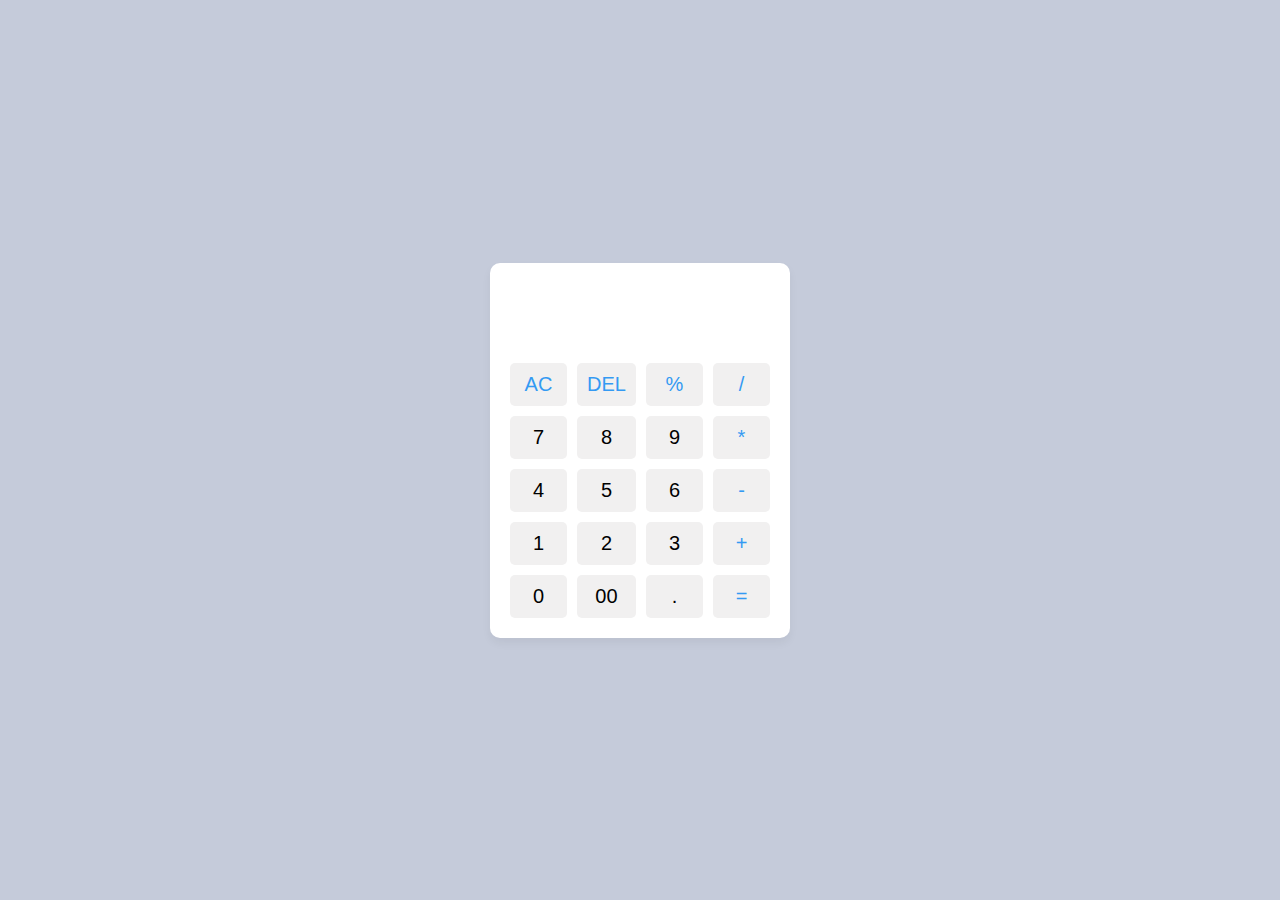
<file: Task 3/index.html>
<!DOCTYPE html>
<!-- YouTube & Website - CodingLab -->
<html lang="en">
  <head>
    <meta charset="UTF-8" />
    <meta http-equiv="X-UA-Compatible" content="IE=edge" />
    <meta name="viewport" content="width=device-width, initial-scale=1.0" />
    <title>Calculator in HTML CSS & JavaScript</title>
    <link rel="stylesheet" href="style.css" />
  </head>
  <body>
    <div class="container">
      <input type="text" class="display" />

      <div class="buttons">
        <button class="operator" data-value="AC">AC</button>
        <button class="operator" data-value="DEL">DEL</button>
        <button class="operator" data-value="%">%</button>
        <button class="operator" data-value="/">/</button>

        <button data-value="7">7</button>
        <button data-value="8">8</button>
        <button data-value="9">9</button>
        <button class="operator" data-value="*">*</button>

        <button data-value="4">4</button>
        <button data-value="5">5</button>
        <button data-value="6">6</button>
        <button class="operator" data-value="-">-</button>

        <button data-value="1">1</button>
        <button data-value="2">2</button>
        <button data-value="3">3</button>
        <button class="operator" data-value="+">+</button>

        <button data-value="0">0</button>
        <button data-value="00">00</button>
        <button data-value=".">.</button>
        <button class="operator" data-value="=">=</button>
      </div>
    </div>

    <script src="script.js"></script>
  </body>
</html>
</file>
<file: Task 3/style.css>
* { 
  margin: 0;
  padding: 0;
  box-sizing: border-box;
  font-family: "Poppins", sans-serif;
}
body {
  height: 100vh;
  display: flex;
  align-items: center;
  justify-content: center;
  background: #c5cbda;
}
.container {
  position: relative;
  max-width: 300px;
  width: 100%;
  border-radius: 10px;
  padding: 10px 20px 20px;
  background: #fff;
  box-shadow: 0 5px 10px rgba(0, 0, 0, 0.05);
}
.display {
  height: 80px;
  width: 100%;
  outline: none;
  border: none;
  text-align: right;
  margin-bottom: 10px;
  font-size: 25px;
  color: #000e1a;
  pointer-events: none;
}
.buttons {
  display: grid;
  grid-gap: 10px;
  grid-template-columns: repeat(4, 1fr);
}
.buttons button {
  padding: 10px;
  border-radius: 5px;
  border: none;
  font-size: 20px;
  cursor: pointer;
  background-color: #f1f0f0;
}
.buttons button:active {
  transform: scale(0.99);
}
.operator {
  color: #349af3;
}
</file>
